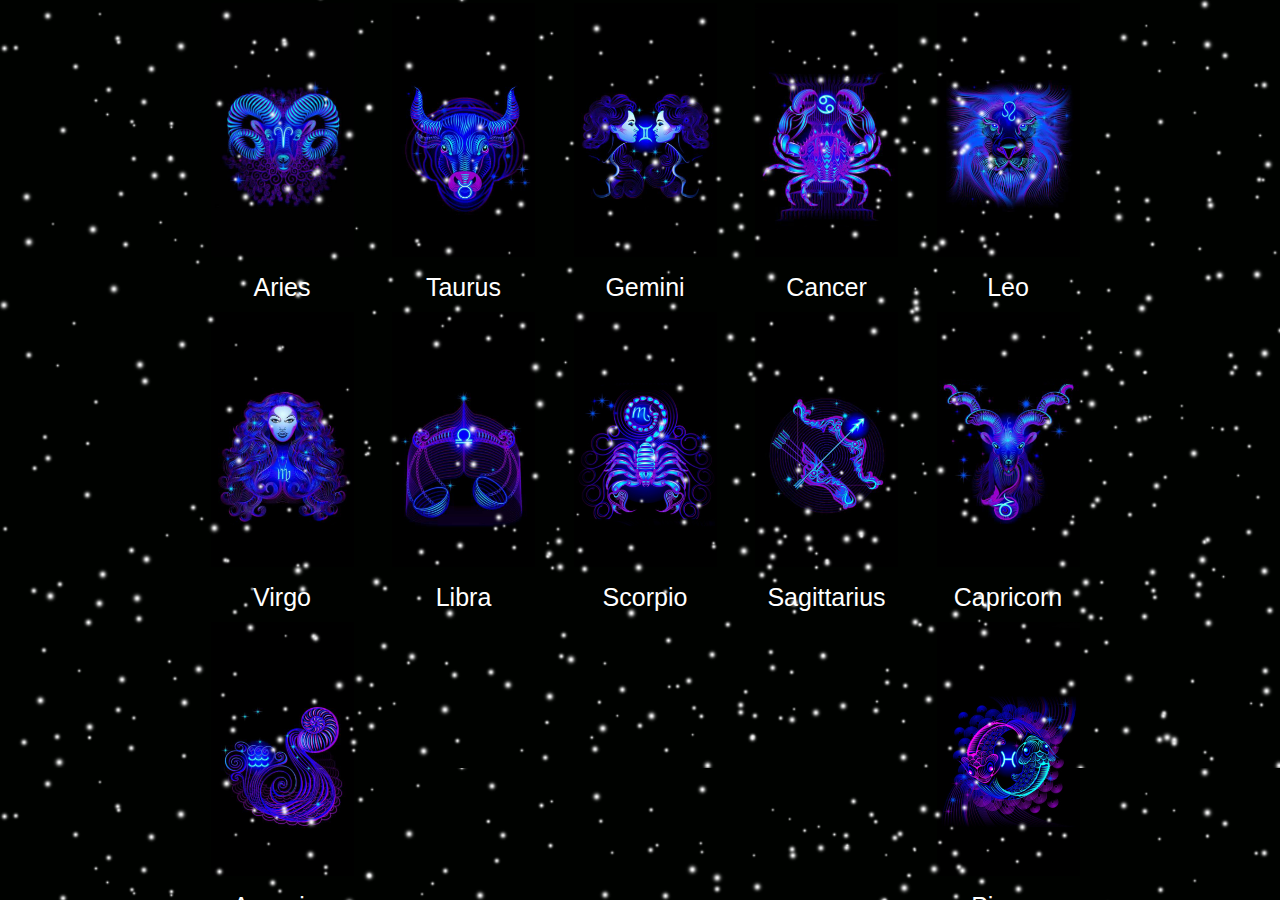
<file: index.html>
<!DOCTYPE html>
<html lang="en">
  <head>
    <meta charset="UTF-8" />
    <meta http-equiv="X-UA-Compatible" content="IE=edge" />
    <link rel="stylesheet" href="style.css" />
    <meta name="viewport" content="width=device-width, initial-scale=1.0" />
    <title>Document</title>
  </head>

  <body>
    <section>
      <div class="star star1"></div>
      <div class="star star2"></div>
      <div class="star star3"></div>
      <div class="star star4"></div>
      <div class="star star5"></div>
      <div class="star star6"></div>
      <div class="star star7"></div>
      <div class="star star8"></div>
   
    <div id="show-error" class="glow"></div>
  <div id="entrance-page">
    <h1 id ="title" class="glow">CHOSE YOUR ZODIAC</h1>
    <div id="container" class="glow">
      <div id="aries" class="sign">
        <img class="zodiac" src="icons/aries.jpeg" data-value="aries"></img><br>
        Aries<br>
      </div>
      <div id="taurus" class="sign">
        <img class="zodiac" src="icons/taurus.jpeg" data-value="taurus"></img><br>
        Taurus
      </div>
      <div id="gemini" class="sign">
        <img class="zodiac" src="icons/gemini.jpeg" data-value="gemini"></img><br>
        Gemini
      </div>
      <div id="cancer" class="sign">
        <img class="zodiac" src="icons/cancer.jpeg" data-value="cancer"></img><br>
        Cancer
      </div>
      <div id="leo" class="sign">
        <img class="zodiac" src="icons/leo.jpeg" data-value="leo"></img><br>
        Leo
      </div>
      <div id="virgo" class="sign">
        <img class="zodiac" src="icons/virgo.jpeg" data-value="virgo"></img><br>
        Virgo
      </div>
      <div id="libra" class="sign">
        <img class="zodiac" src="icons/libra.jpeg" data-value="libra"></img><br>
        Libra
      </div>
      <div id="scorpio" class="sign">
        <img class="zodiac" src="icons/scorpio.jpeg" data-value="scorpio"></img><br>
        Scorpio
      </div>
      <div id="sagittarius" class="sign">
        <img class="zodiac" src="icons/sagittarius.jpeg" data-value="sagittarius"></img><br>
        Sagittarius
      </div>

      <div id="capricorn" class="sign">
        <img class="zodiac" src="icons/capricorn.jpeg" data-value="capricorn"></img><br>
        Capricorn
      </div>
      <div id="aquarius" class="sign">
        <img class="zodiac" src="icons/aquarius.jpeg" data-value="aquarius"></img><br>
        Aquarius
      </div>
      <div id="pisces" class="sign">
        <img class="zodiac" src="icons/pisces.jpeg" data-value="pisces"></img><br>
        Pisces
      </div>
    </div>
  </div>
  <div id="horoscope-and-buttons" class="hide">
      <div id="horoscope-result"></div> 
    <div id="buttons" class="hide">
      <button type="submit" id="back-to-menu"  class="glow" >Back To Menu</button>  
      <button type="submit" id="horoscope-for-tomorrow" class="glow">Horoscope For Tomorrow</button>
    </div>
  </div>

    <script src="script.js"></script>
  </section>
  </body>
</html>
</file>
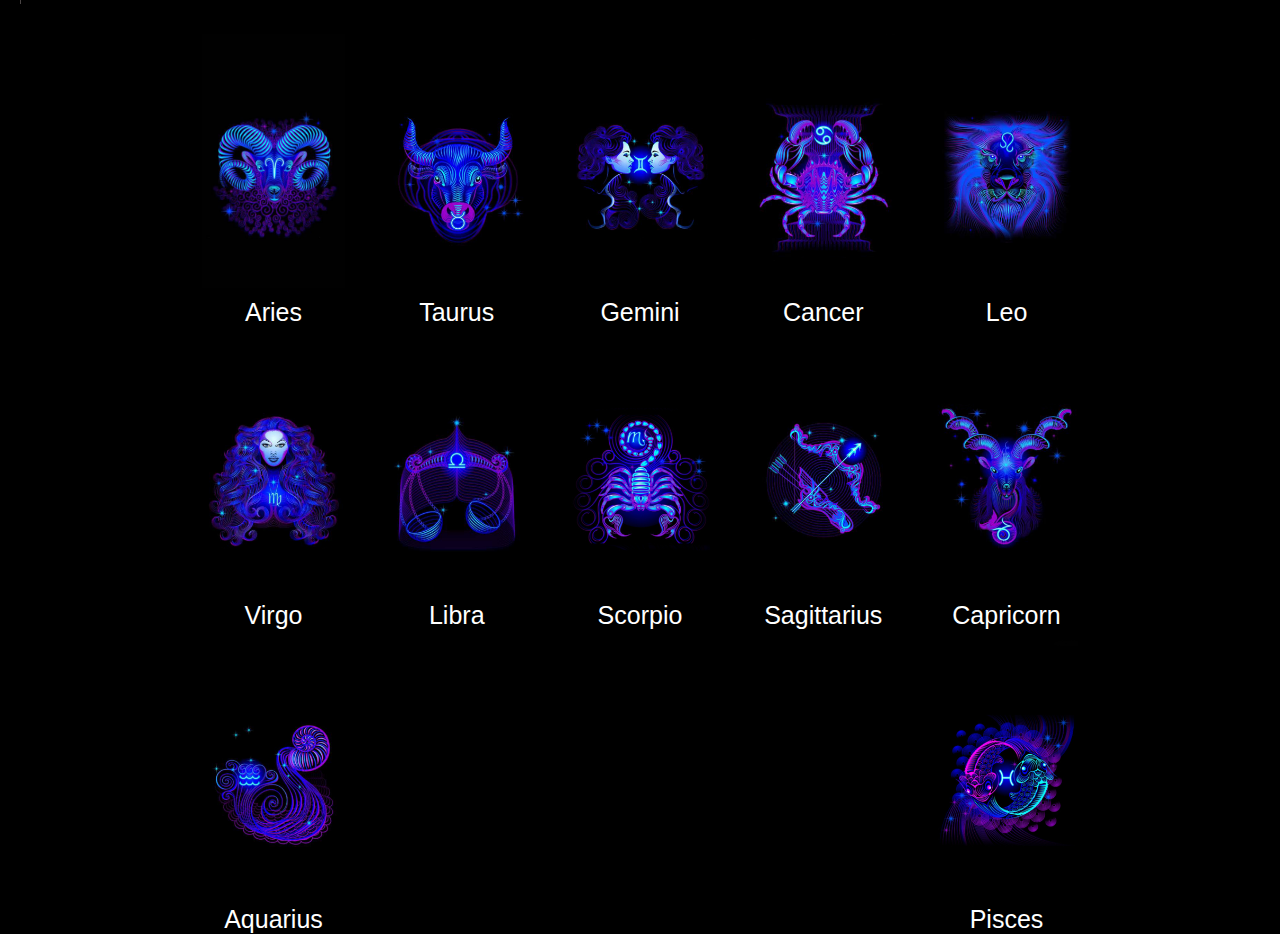
<file: test.html>
<html lang="en">
  <head>
    <meta charset="UTF-8" />
    <meta http-equiv="X-UA-Compatible" content="IE=edge" />
    <meta name="viewport" content="width=device-width, initial-scale=1.0" />
    <link rel="stylesheet" href="style.css" />
    <title>Document</title>
  </head>

  <body cz-shortcut-listen="true">
    <div id="show-error" class="glow"></div>
    <div id="entrance-page" class="">
      <h1 id="title" class="glow">CHOSE YOUR ZODIAC</h1>
      <div id="container" class="glow">
        <div id="aries" class="sign">
          <img class="zodiac" src="icons/aries.jpeg" data-value="aries" /><br />
          Aries<br />
        </div>
        <div id="taurus" class="sign">
          <img
            class="zodiac"
            src="icons/taurus.jpeg"
            data-value="taurus"
          /><br />
          Taurus
        </div>
        <div id="gemini" class="sign">
          <img
            class="zodiac"
            src="icons/gemini.jpeg"
            data-value="gemini"
          /><br />
          Gemini
        </div>
        <div id="cancer" class="sign">
          <img
            class="zodiac"
            src="icons/cancer.jpeg"
            data-value="cancer"
          /><br />
          Cancer
        </div>
        <div id="leo" class="sign">
          <img class="zodiac" src="icons/leo.jpeg" data-value="leo" /><br />
          Leo
        </div>
        <div id="virgo" class="sign">
          <img class="zodiac" src="icons/virgo.jpeg" data-value="virgo" /><br />
          Virgo
        </div>
        <div id="libra" class="sign">
          <img class="zodiac" src="icons/libra.jpeg" data-value="libra" /><br />
          Libra
        </div>
        <div id="scorpio" class="sign">
          <img
            class="zodiac"
            src="icons/scorpio.jpeg"
            data-value="scorpio"
          /><br />
          Scorpio
        </div>
        <div id="sagittarius" class="sign">
          <img
            class="zodiac"
            src="icons/sagittarius.jpeg"
            data-value="sagittarius"
          /><br />
          Sagittarius
        </div>

        <div id="capricorn" class="sign">
          <img
            class="zodiac"
            src="icons/capricorn.jpeg"
            data-value="capricorn"
          /><br />
          Capricorn
        </div>
        <div id="aquarius" class="sign">
          <img
            class="zodiac"
            src="icons/aquarius.jpeg"
            data-value="aquarius"
          /><br />
          Aquarius
        </div>
        <div id="pisces" class="sign">
          <img
            class="zodiac"
            src="icons/pisces.jpeg"
            data-value="pisces"
          /><br />
          Pisces
        </div>
      </div>
    </div>
    <div id="horoscope-result" class="hide">
      <img src="icons/virgo.jpeg" style="float: left" />
      <h1>You are a Virgo</h1>
      <h2>Tomorrow is - April 1, 2021</h2>
      <div id="match-lucky">
        <h3>Tomorrow's Match Gemini</h3>
        <h3>Tomorrow's Color Silver</h3>
        <h3>Lucky Number 99</h3>
        <h3>Lucky Time Of The Day 5pm</h3>
      </div>
      <p>
        Your friends and family are all trying to get you to do various favors
        for them -- but you've only got so much time in one day! You should try
        to prioritize, but you still have to say no a lot.
      </p>
    </div>
    <div id="buttons">
      <button type="submit" id="back-to-menu" class="glow hide">
        Back To Menu
      </button>
      <button type="submit" id="horoscope-for-tomorrow" class="glow hide">
        Horoscope For Tomorrow
      </button>
    </div>

    <script src="script.js"></script>
    <!-- Code injected by live-server -->
    <script type="text/javascript">
      // <![CDATA[  <-- For SVG support
      if ('WebSocket' in window) {
        (function () {
          function refreshCSS() {
            var sheets = [].slice.call(document.getElementsByTagName('link'));
            var head = document.getElementsByTagName('head')[0];
            for (var i = 0; i < sheets.length; ++i) {
              var elem = sheets[i];
              var parent = elem.parentElement || head;
              parent.removeChild(elem);
              var rel = elem.rel;
              if (
                (elem.href && typeof rel != 'string') ||
                rel.length == 0 ||
                rel.toLowerCase() == 'stylesheet'
              ) {
                var url = elem.href.replace(/(&|\?)_cacheOverride=\d+/, '');
                elem.href =
                  url +
                  (url.indexOf('?') >= 0 ? '&' : '?') +
                  '_cacheOverride=' +
                  new Date().valueOf();
              }
              parent.appendChild(elem);
            }
          }
          var protocol =
            window.location.protocol === 'http:' ? 'ws://' : 'wss://';
          var address =
            protocol + window.location.host + window.location.pathname + '/ws';
          var socket = new WebSocket(address);
          socket.onmessage = function (msg) {
            if (msg.data == 'reload') window.location.reload();
            else if (msg.data == 'refreshcss') refreshCSS();
          };
          if (
            sessionStorage &&
            !sessionStorage.getItem('IsThisFirstTime_Log_From_LiveServer')
          ) {
            console.log('Live reload enabled.');
            sessionStorage.setItem('IsThisFirstTime_Log_From_LiveServer', true);
          }
        })();
      } else {
        console.error(
          'Upgrade your browser. This Browser is NOT supported WebSocket for Live-Reloading.',
        );
      }
      // ]]>
    </script>
  </body>
</html>
</file>
<file: style.css>
* {
  padding: 0;
  margin: 0;
  box-sizing: border-box;
  font-family: 'Franklin Gothic Medium', 'Arial Narrow', Arial, sans-serif;
}

section {
  position: relative;
  width: 100%;
  height: 100vh;
  overflow: hidden;
  background: #000200;
  display: flex;
  justify-content: center;
  align-items: center;
}
section .star {
  position: absolute;
  top: 0;
  left: 0;
  width: 100%;
  height: 100%;
  pointer-events: none;
  animation: animate 8s ease-in-out infinite, backgroundmove 16s linear infinite;
}
section .star.star1 {
  animation-delay: 0s;
  background: url(stars/star1.png);
}
section .star.star2 {
  animation-delay: -1s;
  background: url(stars/star2.png);
}
section .star.star3 {
  animation-delay: -2s;
  background: url(stars/star3.png);
}
section .star.star4 {
  animation-delay: -3s;
  background: url(stars/star4.png);
}
section .star.star5 {
  animation-delay: -4s;
  background: url(stars/star5.png);
}
section .star.star6 {
  animation-delay: -5s;
  background: url(stars/star6.png);
}
section .star.star7 {
  animation-delay: -6s;
  background: url(stars/star7.png);
}
section .star.star8 {
  animation-delay: -7s;
  background: url(stars/star8.png);
}
@keyframes animate {
  0%,
  20%,
  40%,
  60%,
  80%,
  100% {
    opacity: 0;
  }
  10%,
  30%,
  50%,
  70%,
  90% {
    opacity: 1;
  }
}
@keyframes backgroundmove {
  0% {
    transform: scale(1);
  }
  100% {
    transform: scale(2);
  }
}

.hide {
  display: none;
}
#title {
  /* margin: 20px; */
  margin-top: -40px;
  font-size: 30px;
}
h1 {
  border-left: rgb(73, 68, 68) solid 0.1px;
  text-align: center;
  margin: 20px;
}
h2 {
  border-left: rgb(73, 68, 68) solid 0.1px;
  text-align: center;
  margin: 20px;
}
h3 {
  text-align: center;
  width: 173px;
  border: rgb(73, 68, 68) solid 0.1px;
  padding-top: 5.5px;
  padding-bottom: 5.5px;
  font-size: 20px;
  padding: 5px;
  margin: 0px;
}

img {
  width: 150px;
}
.sign {
  font-size: 25px;
}
#horoscope-text {
  color: #fff;
}
body {
  background-color: black;
  height: 100%;
}
.zodiac {
  padding: 10px;
  cursor: pointer;
  width: 163px;
}
#container {
  margin: 0 auto;
  text-align: center;
  display: flex;
  flex-wrap: wrap;
  color: rgb(255, 255, 255);
  width: 70%;
  justify-content: space-between;
}
.glow {
  color: #fff;
  text-align: center;
  animation: glow 1s ease-in-out infinite alternate;
}
p {
  border: rgb(73, 68, 68) solid 0.1px;
  margin: 0;
  padding: 10px;
  font-size: 20px;
  float: left;
  text-align: center;
}
#match-lucky {
  margin: 0;
  display: flex;
  flex-wrap: wrap;
  flex-direction: row;
  justify-content: space-around;
}

#horoscope-result {
  color: #fff;
  position: absolute;
  left: 50%;
  top: 50%;
  transform: translate(-50%, -80%);
  width: 500px;
  border: 0.5px solid rgb(73, 68, 68);
}
#buttons {
  position: absolute;
  left: 50%;
  top: 50%;
  transform: translate(-50%, 350%);
  display: flex;
  flex-direction: row;
  justify-content: space-between;
  width: 500px;
}
button,
a {
  font-size: 20px;
  text-decoration: none;
  color: white;
  background-color: black;
  padding: 5px;
  border-radius: 5px;
}
#show-error {
  margin: 0, auto;
  padding: 5px;
  font-size: 30px;
  text-align: center;
}
@-webkit-keyframes glow {
  from {
    text-shadow: 0 0 10px #fff, 0 0 20px #fff, 0 0 30px #e60073,
      0 0 40px #e60073, 0 0 50px #e60073, 0 0 60px #e60073, 0 0 70px #e60073;
  }

  to {
    text-shadow: 0 0 20px #fff, 0 0 30px #ff4da6, 0 0 40px #ff4da6,
      0 0 50px #ff4da6, 0 0 60px #ff4da6, 0 0 70px #ff4da6, 0 0 80px #ff4da6;
  }
}
</file>
